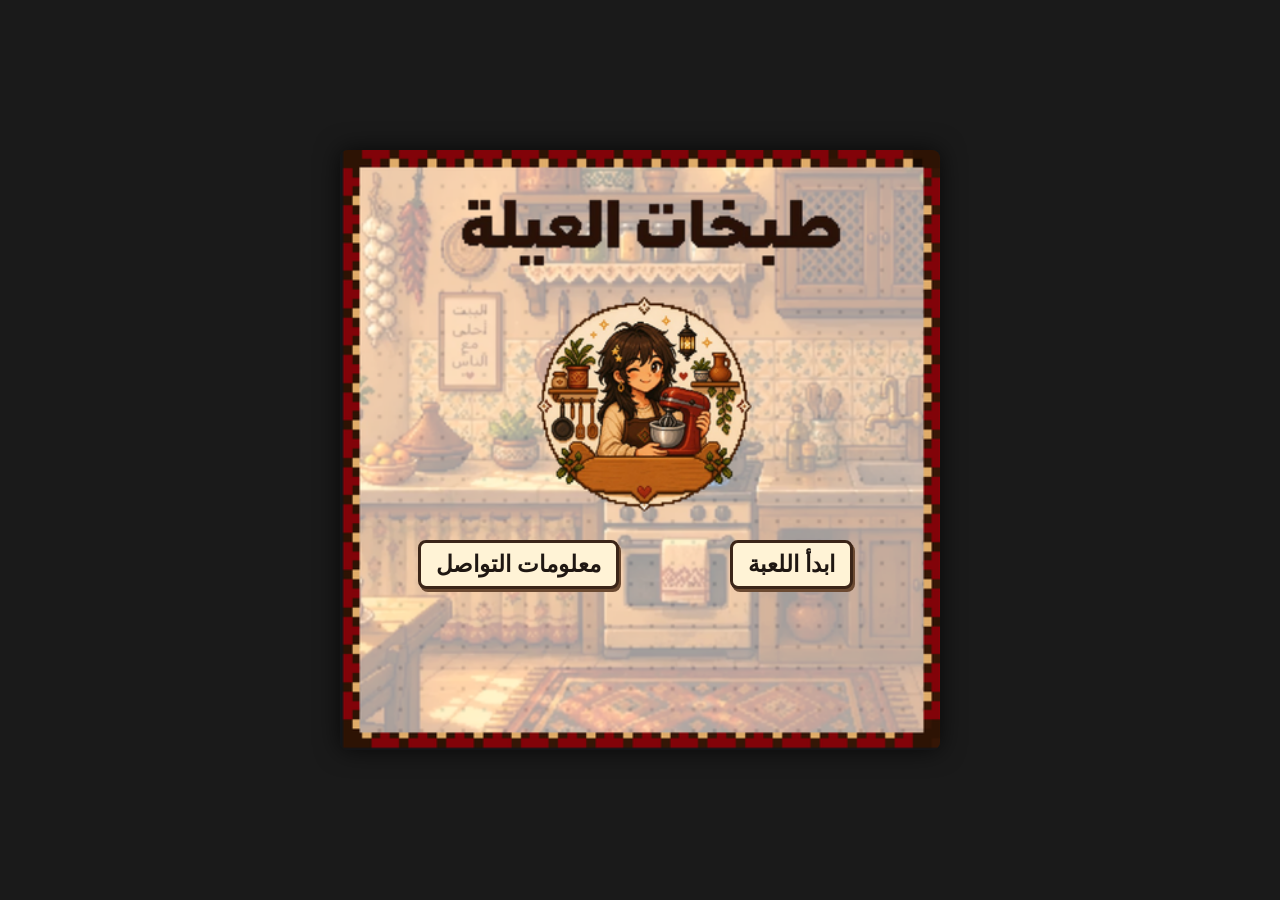
<file: Index.html>
<!DOCTYPE html>
<html lang="ar" dir="rtl">

<head>
    <meta charset="UTF-8">
    <title>Home Page</title>

    <style>
        * {
            margin: 0;
            padding: 0;
            box-sizing: border-box;
        }

        body {
            /* Dark background matching all other pages */




            background-color: #1a1a1a;
            display: flex;
            justify-content: center;
            align-items: center;
            min-height: 100vh;
            overflow: hidden;
        }

        .square {
            width: 600px;
            height: 600px;

            background-image: url("HPI.PNG");
            background-size: cover;
            background-position: center;
            background-repeat: no-repeat;

            position: relative;
            box-shadow: 0 0 25px rgba(0, 0, 0, 0.7); /* Matching depth shadow */
            border-radius: 8px;
        }

        .game-button {
            position: absolute;

            padding: 8px 15px;

            background-color: #fff3d6;
            border: 3px solid #3b2518;
            border-radius: 8px;

            color: #1f1712;
            text-decoration: none;

            font-family: Arial, sans-serif;
            font-size: 23px;
            font-weight: bold;

            box-shadow: 2px 3px 0px #6b4a32;
            transition: transform 0.1s ease, background-color 0.2s ease;
        }

        .recipe-button {
            left: 65%;
            top: 65%;
        }

        .contact-button {
            left: 13%;
            top: 65%;
        }

        .game-button:hover {
            background-color: #f5d9a6;
            transform: scale(1.03);
        }

        .game-button:active {
            transform: scale(0.98);
        }

    </style>

</head>

<body>
<audio id="background-music" loop>
    <source src="George Wassof.mp3" type="audio/mpeg">
</audio>

    <div class="square">

        <a href="Recipe Page.html" class="game-button recipe-button">
            ابدأ اللعبة
        </a>

        <a href="Comment Section.html" class="game-button contact-button">
            معلومات التواصل
        </a>

    </div>
<script>
    const music = document.getElementById("background-music");

    music.volume = 0.3;

    function startMusic() {
        music.play().catch(() => {});
        document.removeEventListener("click", startMusic);
        document.removeEventListener("keydown", startMusic);
        document.removeEventListener("touchstart", startMusic);
    }

    // Try to start automatically
    music.play().catch(() => {});

    // If the browser blocks autoplay,
    // start when the visitor interacts with the page
    document.addEventListener("click", startMusic);
    document.addEventListener("keydown", startMusic);
    document.addEventListener("touchstart", startMusic);
</script>
</body>

</html>
</file>
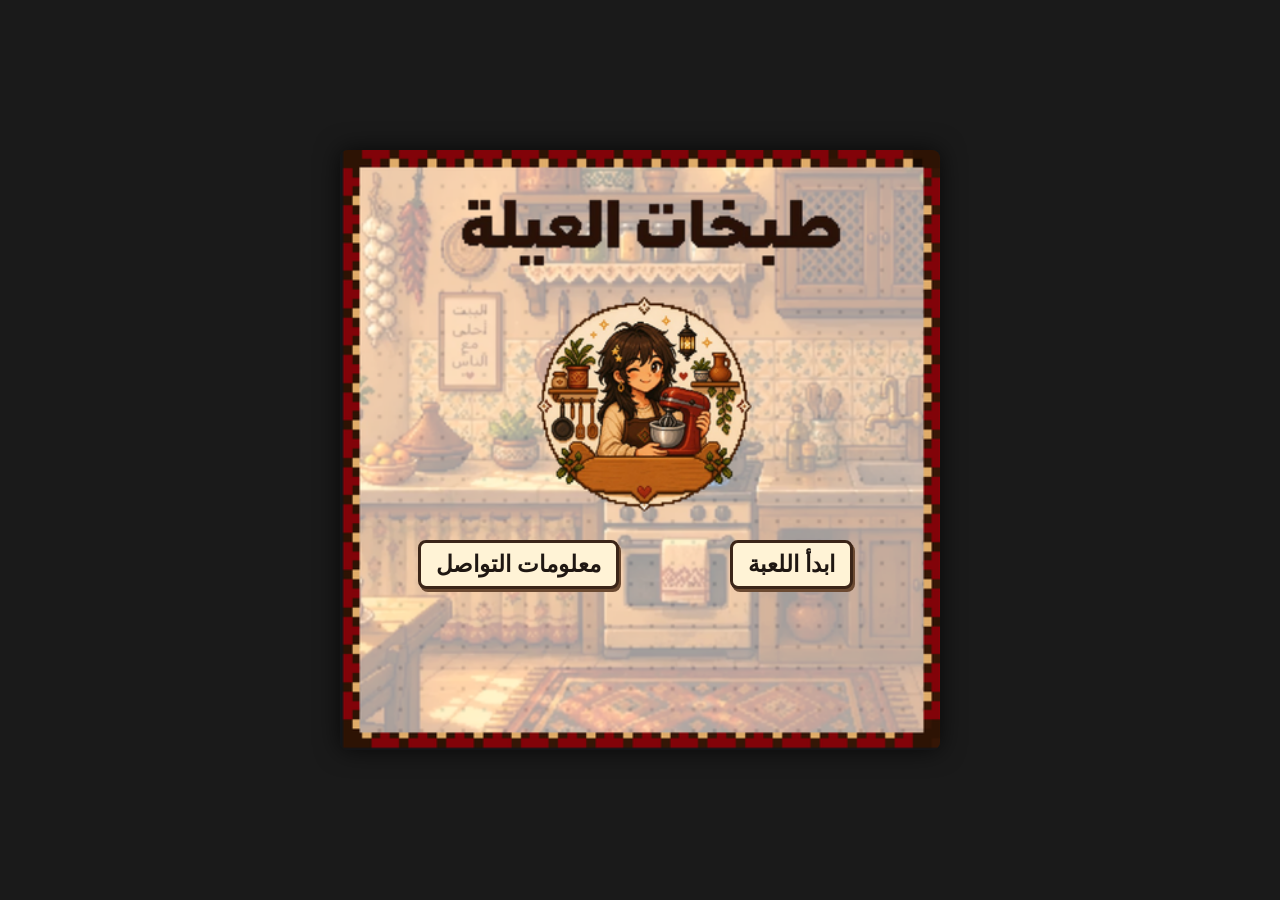
<file: index.html>
<!DOCTYPE html>
<html lang="ar" dir="rtl">

<head>
    <meta charset="UTF-8">
    <title>Home Page</title>

    <style>
        * {
            margin: 0;
            padding: 0;
            box-sizing: border-box;
        }

        body {
            /* Dark background matching all other pages */




            background-color: #1a1a1a;
            display: flex;
            justify-content: center;
            align-items: center;
            min-height: 100vh;
            overflow: hidden;
        }

        .square {
            width: 600px;
            height: 600px;

            background-image: url("HPI.PNG");
            background-size: cover;
            background-position: center;
            background-repeat: no-repeat;

            position: relative;
            box-shadow: 0 0 25px rgba(0, 0, 0, 0.7); /* Matching depth shadow */
            border-radius: 8px;
        }

        .game-button {
            position: absolute;

            padding: 8px 15px;

            background-color: #fff3d6;
            border: 3px solid #3b2518;
            border-radius: 8px;

            color: #1f1712;
            text-decoration: none;

            font-family: Arial, sans-serif;
            font-size: 23px;
            font-weight: bold;

            box-shadow: 2px 3px 0px #6b4a32;
            transition: transform 0.1s ease, background-color 0.2s ease;
        }

        .recipe-button {
            left: 65%;
            top: 65%;
        }

        .contact-button {
            left: 13%;
            top: 65%;
        }

        .game-button:hover {
            background-color: #f5d9a6;
            transform: scale(1.03);
        }

        .game-button:active {
            transform: scale(0.98);
        }

    </style>

</head>

<body>
<audio id="background-music" loop>
    <source src="George Wassof.mp3" type="audio/mpeg">
</audio>

    <div class="square">

        <a href="Recipe Page.html" class="game-button recipe-button">
            ابدأ اللعبة
        </a>

        <a href="Comment Section.html" class="game-button contact-button">
            معلومات التواصل
        </a>

    </div>
<script>
    const music = document.getElementById("background-music");

    music.volume = 0.3;

    function startMusic() {
        music.play().catch(() => {});
        document.removeEventListener("click", startMusic);
        document.removeEventListener("keydown", startMusic);
        document.removeEventListener("touchstart", startMusic);
    }

    // Try to start automatically
    music.play().catch(() => {});

    // If the browser blocks autoplay,
    // start when the visitor interacts with the page
    document.addEventListener("click", startMusic);
    document.addEventListener("keydown", startMusic);
    document.addEventListener("touchstart", startMusic);
</script>
</body>

</html>
</file>
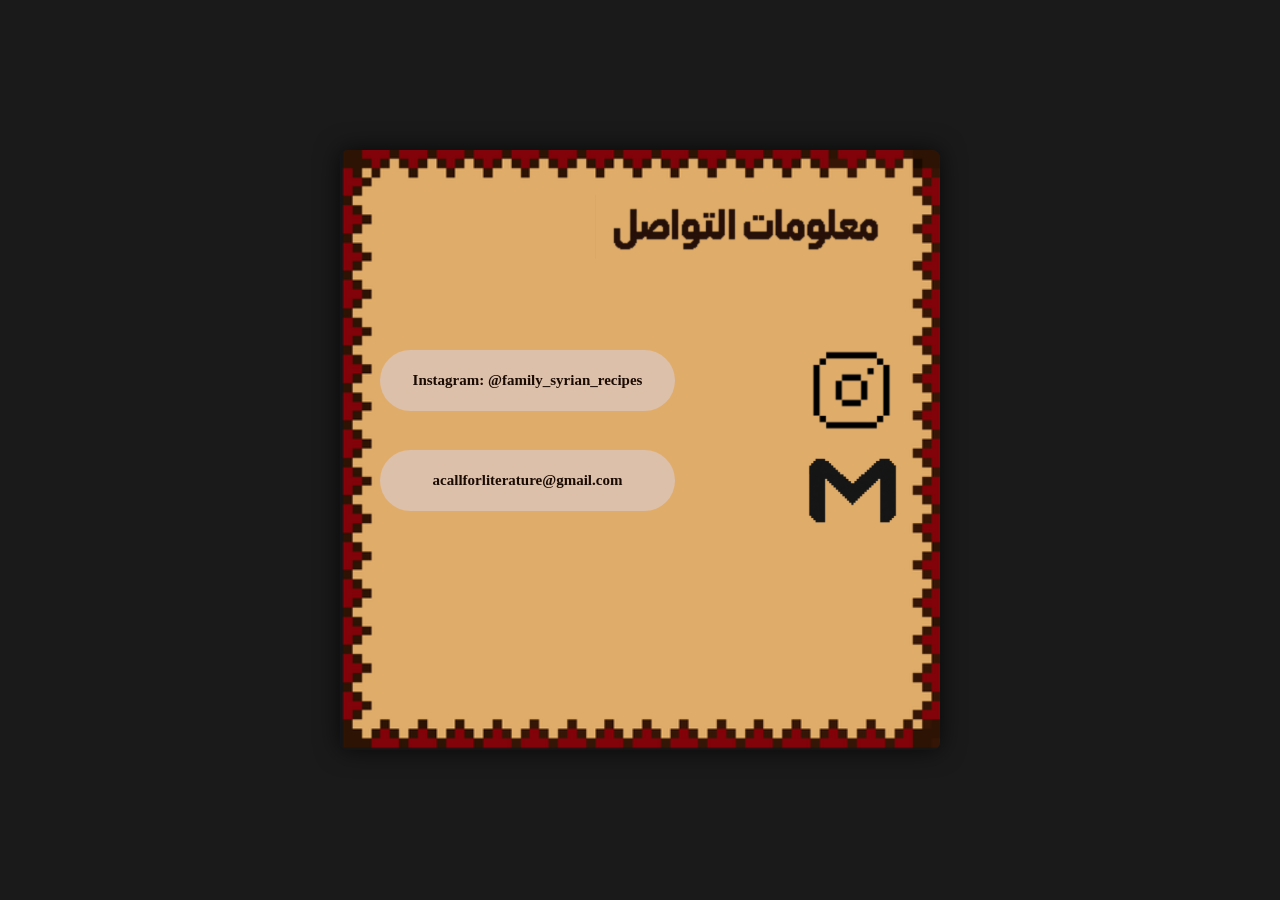
<file: Contact Page.html>
<!DOCTYPE html>
<html lang="ar" dir="rtl">
<head>
    <meta charset="UTF-8">
    <title>معلومات التواصل</title>

    <style>
        * {
            margin: 0;
            padding: 0;
            box-sizing: border-box;
        }

        body {
            /* Changed from plain white to matching dark game background */
            background-color: #1a1a1a;
            display: flex;
            justify-content: center;
            align-items: center;
            min-height: 100vh;
            overflow: hidden;
        } 

        .square {
            width: 600px;
            height: 600px;

            background-image: url("RPI.PNG");
            background-size: cover;
            background-position: center;
            background-repeat: no-repeat;

            position: relative;
            box-shadow: 0 0 25px rgba(0, 0, 0, 0.7); /* Adds shadow matching the main game frame */
            border-radius: 8px;
        }

        /* TITLE */
        .title {
            position: absolute;
            top: 45px;
            right: 45px;
            width: 300px;
            height: auto;
        }

        /* CONTACT BOXES */
        .contact-box {
            position: absolute;
            left: 40px;
            width: 295px;
            height: 61px;
            background-color: #ddc0a9;
            border-radius: 35px;
            display: flex;
            align-items: center;
            justify-content: center;
            font-size: 15px;
            color: #1b0b05;
            font-weight: bold;
            text-decoration: none;
            cursor: pointer;
        }

        .box1 { top: 200px; }
        
        .box3 { top: 300px; }

        /* ICONS */
        .icon {
            position: absolute;
            right: 38px;
            width: 100px;
            height: 100px;
            object-fit: contain;
        }

        .icon1 { top: 190px; }
        
        .icon3 { top: 290px; }
    </style>
</head>

<body>
<audio id="background-music" loop>
    <source src="George Wassof.mp3" type="audio/mpeg">
</audio>
<div class="square">
    <!-- TITLE -->
    <img src="contact info .png" class="title" alt="عنوان معلومات التواصل">

    
<!-- CONTACT BOXES -->
<a href="https://www.instagram.com/family_syrian_recipes/"
   class="contact-box box1"
   target="_blank"
   rel="noopener noreferrer">
    Instagram: @family_syrian_recipes
</a>

<a href="mailto:acallforliterature@gmail.com"
   class="contact-box box3">
    acallforliterature@gmail.com
</a>


    
<!-- ICONS -->
<a href="https://www.instagram.com/family_syrian_recipes/"
   target="_blank"
   rel="noopener noreferrer">
    <img src="instagram icon.png"
         class="icon icon1"
         alt="Instagram">
</a>

<a href="mailto:acallforliterature@gmail.com">
    <img src="gmail icon.png"
         class="icon icon3"
         alt="Gmail">
</a>

<script>
    const music = document.getElementById("background-music");

    music.volume = 0.3;

    function startMusic() {
        music.play().catch(() => {});
        document.removeEventListener("click", startMusic);
        document.removeEventListener("keydown", startMusic);
        document.removeEventListener("touchstart", startMusic);
    }

    // Try to start automatically
    music.play().catch(() => {});

    // If the browser blocks autoplay,
    // start when the visitor interacts with the page
    document.addEventListener("click", startMusic);
    document.addEventListener("keydown", startMusic);
    document.addEventListener("touchstart", startMusic);
</script>
</body>
</html>
</file>
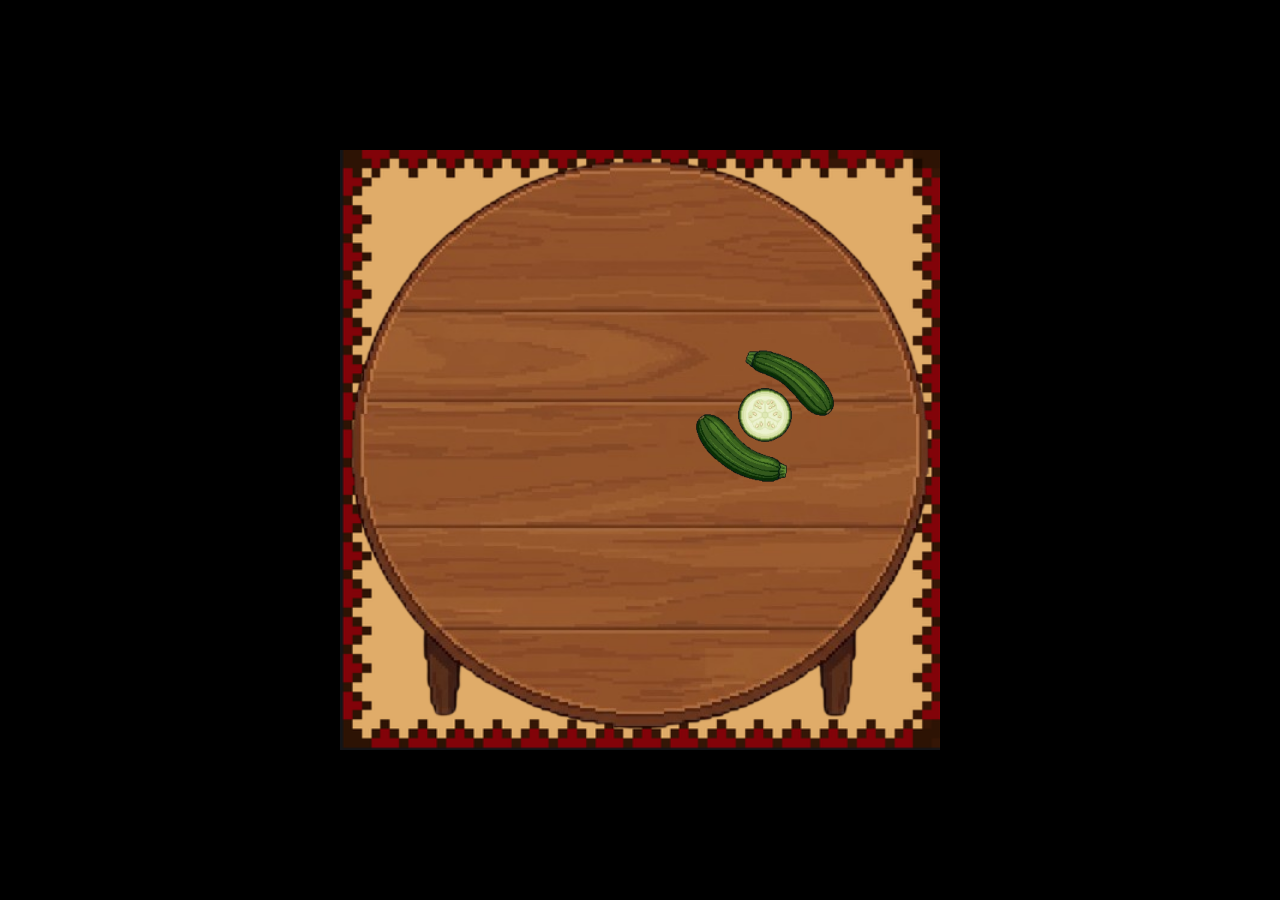
<file: Mehshi.html>
<!DOCTYPE html>
<html lang="ar" dir="rtl">

<head>

    <meta charset="UTF-8">

    <meta name="viewport" content="width=device-width, initial-scale=1.0">

    <title>Mahashi Game - محاشي</title>

    <link rel="stylesheet" href="style.css">

    <style>

        html,
        body {
            margin: 0;
            padding: 0;
            width: 100%;
            height: 100%;
        }

        body {
            display: flex;
            justify-content: center;
            align-items: center;
            min-height: 100vh;
            background: #000;
        }


        /* =========================
           MAIN GAME CONTAINER
        ========================= */

        #game-container {
            width: 600px;
            height: 600px;
            position: relative;
            overflow: hidden;
        }


        /* =========================
           BACKGROUND LAYER
        ========================= */

        #bg-image {
            position: absolute;

            width: 600px;
            height: 600px;

            left: 0;
            top: 0;

            object-fit: cover;

            z-index: 1;

            pointer-events: none;
        }


        /* =========================
           TABLE BACKGROUND LAYER
        ========================= */

        #table-bg {
            position: absolute;

            width: 600px;
            height: 600px;

            left: 0;
            top: 0;

            object-fit: cover;

            z-index: 2;

            pointer-events: none;
        }


        /* =========================
           GAME AREA
        ========================= */

        #play-area {
            position: absolute;

            width: 600px;
            height: 600px;

            left: 0;
            top: 0;

            z-index: 10;
        }


        /* =========================
           UI LAYER
        ========================= */

        #ui-layer {
            position: absolute;

            width: 600px;
            height: 600px;

            left: 0;
            top: 0;

            z-index: 100;

            pointer-events: none;
        }


        /* =========================
           UI BUTTONS
        ========================= */

        .ui-btn {
            pointer-events: auto;

            position: absolute;

            text-decoration: none;
        }


        .top-left-btn {
            left: 25px;
            top: 25px;
        }


        .bottom-right-btn {
            right: 25px;
            bottom: 25px;
        }


        /* =========================
           MAIN TITLE
        ========================= */

        .main-title {
    position: absolute;
    top: 15px;
    left: 83%;
    transform: translateX(-50%);
    margin: 0;
    z-index: 110;
    pointer-events: none;

    font-size: 58px;
    font-weight: bold;
    color: #3b1b08;

    text-shadow:
        2px 2px 0 #fff4d6,
        -2px -2px 0 #fff4d6;
}


        /* =========================
           RECIPE SCROLL
        ========================= */

        .scroll-container {
            position: absolute;

            left: 25px;
            bottom: 25px;

            width: 180px;
            max-height: 250px;

            overflow: hidden;

            pointer-events: auto;
        }


        .scroll-content {
            padding: 15px;
        }


        /* =========================
           HIDDEN UI
        ========================= */

        .hidden-ui {
            opacity: 0;

            pointer-events: none;

            transition: opacity 0.3s ease;
        }


        /* =========================
           VISIBLE UI
        ========================= */

        .visible-ui {
            opacity: 1;

            transition: opacity 0.3s ease;
        }


        /* =========================
           GAME OBJECTS
        ========================= */

        .game-object,
        .ingredient,
        .draggable {
            position: absolute;
        }


        /* =========================
           HIDDEN
        ========================= */

        .hidden {
            display: none;
        }

    </style>

</head>


<body>
<audio id="background-music" loop>
    <source src="George Wassof.mp3" type="audio/mpeg">
</audio>

    <!-- =========================
         MAIN GAME CONTAINER
    ========================= -->

    <div id="game-container">


        <!-- =========================
             BASE BACKGROUND
        ========================= -->

        <img
            id="bg-image"
            src="RPI.PNG"
            alt="Mahashi Game Setup"
        >


        <!-- =========================
             TABLE LAYER
        ========================= -->

        <img
            id="table-bg"
            src="table-bg.png"
            alt="Table"
        >


        <!-- =========================
             ACTUAL GAME AREA
        ========================= -->

        <div id="play-area">


            <!-- STEP 1 -->

            <img
                id="eggplant"
                class="game-object"
                src="eggplant.png"
                alt="Eggplant"
            >


            <img
                id="knife"
                class="game-object hidden"
                src="knife.png"
                alt="Knife"
            >


            <!-- STEP 2 -->

            <img
                id="bowl"
                class="game-object hidden"
                src="bowl.png"
                alt="Bowl"
            >


            <img
                id="rice"
                class="ingredient draggable hidden"
                src="rice.png"
                alt="Rice"
            >


            <img
                id="meat"
                class="ingredient draggable hidden"
                src="meat.png"
                alt="Meat"
            >


            <img
                id="mixed-filling"
                class="game-object hidden"
                src="mixed-filling.png"
                alt="Mixed filling"
            >


            <img
                id="spoon"
                class="game-object hidden"
                src="spoon.png"
                alt="Spoon"
            >


            <!-- STEP 3 -->

            <img
                id="stuffing-eggplant"
                class="game-object hidden"
                src="eggplant-open.png"
                alt="Open eggplant"
            >


            <img
                id="stuffing"
                class="draggable hidden"
                src="mixed-filling.png"
                alt="Filling"
            >


            <!-- STEP 4 -->

            <img
                id="pan"
                class="game-object hidden"
                src="pan.png"
                alt="Pan"
            >


            <div
                id="pan-drop-zone"
                class="hidden"
            ></div>


            <div id="stuffed-count"></div>


            <!-- STEP 5 -->

            <img
                id="stove"
                class="game-object hidden"
                src="stove.png"
                alt="Stove"
            >


            <button
                id="start-cooking"
                class="hidden"
            >
                ابدأ الطبخ
            </button>


            <!-- FINAL RESULT -->

            <img
                id="finished-mahshi"
                class="game-object hidden"
                src="finished-mahshi.png"
                alt="Finished Mahshi"
            >


            <!-- SUCCESS SCREEN -->

            <div
                id="success-screen"
                class="hidden"
            >

                <div class="success-glow">

                    <div class="sparkle">
                        ✦
                    </div>


                    <h1>
                        أحسنت!
                    </h1>


                    <h2>
                        لقد أتقنت هذه الوصفة ✨
                    </h2>


                    <div class="sparkles">
                        ✦　✧　✦　✧　✦
                    </div>

                </div>

            </div>


        </div>


        <!-- =========================
             UI OVERLAY
        ========================= -->

        <div id="ui-layer">


            <!-- CONTACT BUTTON -->

            <a
                href="Comment Section.html"
                class="ui-btn top-left-btn"
            >
                <span>
                    معلومات التواصل
                </span>
            </a>


            <!-- TITLE -->

            <h1 class="main-title">
                محاشي
            </h1>


            <!-- RECIPE SCROLL -->

            <div class="scroll-container">

                <div class="scroll-content">


                    <p>
                        ١. افتح داخل الباذنجان.
                    </p>

                    <p>
                        ٢. اخلط الأرز واللحم معًا.
                    </p>

                    <p>
                        ٣. احشو الباذنجان بخليط الأرز واللحم.
                    </p>

                    <p>
                        ٤. ضع الباذنجان المحشو في القدر بجانب حبات المحاشي الأخرى.
                    </p>

                    <p>
                        ٥. ضع القدر على النار واتركه يطهى على نار هادئة لمدة ٦٠ دقيقة.
                    </p>

                    <p>
                        ٦. والآن... المحاشي جاهزة!
                    </p>

                </div>

            </div>


            <!-- SELECT RECIPE -->

            <a
                href="Recipe Page.html"
                class="ui-btn bottom-right-btn"
            >
                <span>
                    اختر وصفة
                </span>
            </a>


        </div>


    </div>


    <script src="script.js"></script>
<script>
    const music = document.getElementById("background-music");

    music.volume = 0.3;

    function startMusic() {
        music.play().catch(() => {});
        document.removeEventListener("click", startMusic);
        document.removeEventListener("keydown", startMusic);
        document.removeEventListener("touchstart", startMusic);
    }

    // Try to start automatically
    music.play().catch(() => {});

    // If the browser blocks autoplay,
    // start when the visitor interacts with the page
    document.addEventListener("click", startMusic);
    document.addEventListener("keydown", startMusic);
    document.addEventListener("touchstart", startMusic);
</script>
</body>

</html>
</file>
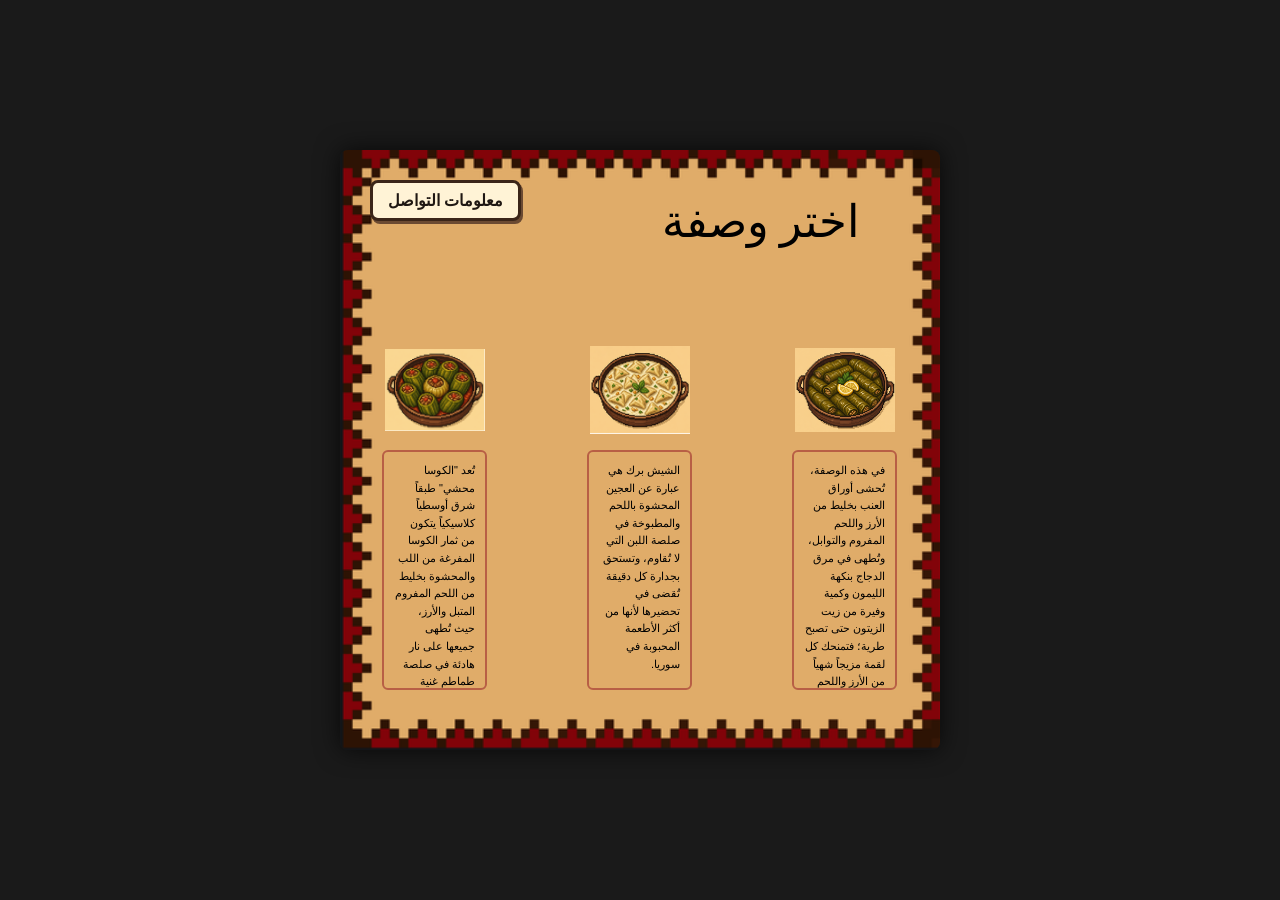
<file: Recipe Page.html>
<!DOCTYPE html>

<html lang="ar" dir="rtl">

<head>

    <meta charset="UTF-8">

    <title>Recipe Page</title>

    <style>

        * {
            margin: 0;
            padding: 0;
            box-sizing: border-box;
        }

        body {
            background-color: #1a1a1a;
            display: flex;
            justify-content: center;
            align-items: center;
            min-height: 100vh;
            overflow: hidden;
        }

        .square {
            width: 600px;
            height: 600px;
            background-image: url("RPI.png");
            background-size: cover;
            background-position: center;
            background-repeat: no-repeat;
            position: relative;
            box-shadow: 0 0 25px rgba(0, 0, 0, 0.7);
            border-radius: 8px;
        }

        /* TITLE */

        .title {
            position: absolute;
            top: 45px;
            right: 80px;
            font-size: 45px;
            font-weight: normal;
        }

        /* CONTACT BUTTON */

        .contact-button {
            position: absolute;
            top: 30px;
            left: 30px;
            padding: 8px 15px;
            background-color: #fff3d6;
            border: 3px solid #3b2518;
            border-radius: 8px;
            color: #1f1712;
            text-decoration: none;
            font-family: Arial, sans-serif;
            font-size: 16px;
            font-weight: bold;
            box-shadow: 2px 3px 0px #6b4a32;
            transition: transform 0.1s ease;
        }

        .contact-button:hover {
            transform: scale(1.03);
        }

        /* FOOD IMAGES */

        .food {
            position: absolute;
            width: 100px;
            height: 100px;
            object-fit: contain;
            transition: transform 0.2s ease;
        }

        .food:hover {
            transform: scale(1.08);
        }

        .mehshi {
            left: 45px;
            top: 190px;
        }

        .sheshbarak {
            left: 250px;
            top: 190px;
        }

        .warakenab {
            left: 455px;
            top: 190px;
        }

        /* RECIPE BOXES */

        .recipe-box {
            position: absolute;
            width: 105px;
            height: 240px;
            border: 2px solid #b85f45;
            border-radius: 6px;

            /* TEXT SETTINGS */
            padding: 10px;
            direction: rtl;
            text-align: right;
            font-family: Arial, sans-serif;
            font-size: 11px;
            line-height: 1.6;

            /* Keeps long explanations inside the box */
            overflow-y: auto;

            /* Makes the scrollbar less distracting */
            scrollbar-width: thin;
        }

        .box1 {
            left: 42px;
            top: 300px;
        }

        .box2 {
            left: 247px;
            top: 300px;
        }

        .box3 {
            left: 452px;
            top: 300px;
        }

    </style>

</head>

<body>
<audio id="background-music" loop>
    <source src="George Wassof.mp3" type="audio/mpeg">
</audio>
    <div class="square">

        <h1 class="title">اختر وصفة</h1>

        <!-- CONTACT -->

        <a href="Comment Section.html" class="contact-button">
            معلومات التواصل
        </a>


        <!-- FOOD IMAGES -->

        <a href="Mehshi.html">
            <img src="Mehshi.png" class="food mehshi" alt="محشي">
        </a>

        <a href="Shesh Barak.html">
            <img src="Shesh Barak.png" class="food sheshbarak" alt="شيش برك">
        </a>

        <a href="Warak Enab.html">
            <img src="Warak Enab.png" class="food warakenab" alt="ورق عنب">
        </a>


        <!-- RECIPE BOXES -->

        <!-- ========================= -->
        <!--       MEHSHI EXPLANATION  -->
        <!-- ========================= -->

        <div class="recipe-box box1">

            <!-- WRITE YOUR MEHSHI EXPLANATION HERE -->

            <p>
               تُعد "الكوسا محشي" طبقاً شرق أوسطياً كلاسيكياً يتكون من ثمار الكوسا المفرغة من اللب والمحشوة بخليط من اللحم المفروم المتبل والأرز، حيث تُطهى جميعها على نار هادئة في صلصة طماطم غنية بالنكهة والثوم. 
            </p>

        </div>


        <!-- ========================= -->
        <!--    SHESH BARAK EXPLANATION -->
        <!-- ========================= -->

        <div class="recipe-box box2">

            <!-- WRITE YOUR SHESH BARAK EXPLANATION HERE -->

            <p>
               الشيش برك هي  عبارة عن العجين المحشوة باللحم والمطبوخة في صلصة اللبن التي لا تُقاوم، وتستحق بجدارة كل دقيقة تُقضى في تحضيرها لأنها من أكثر الأطعمة المحبوبة في سوريا. 
            </p>

        </div>


        <!-- ========================= -->
        <!--   WARAK ENAB EXPLANATION  -->
        <!-- ========================= -->

        <div class="recipe-box box3">

            <!-- WRITE YOUR WARAK ENAB EXPLANATION HERE -->

            <p>
                في هذه الوصفة، تُحشى أوراق العنب بخليط من الأرز واللحم المفروم والتوابل، وتُطهى في مرق الدجاج بنكهة الليمون وكمية وفيرة من زيت الزيتون حتى تصبح طرية؛ فتمنحك كل لقمة مزيجاً شهياً من الأرز واللحم الطريين بنكهة الليمون، مع أوراق عنب التي تكاد تذوب في الفم.
            </p>

        </div>

    </div>
<script>
    const music = document.getElementById("background-music");

    music.volume = 0.3;

    function startMusic() {
        music.play().catch(() => {});
        document.removeEventListener("click", startMusic);
        document.removeEventListener("keydown", startMusic);
        document.removeEventListener("touchstart", startMusic);
    }

    // Try to start automatically
    music.play().catch(() => {});

    // If the browser blocks autoplay,
    // start when the visitor interacts with the page
    document.addEventListener("click", startMusic);
    document.addEventListener("keydown", startMusic);
    document.addEventListener("touchstart", startMusic);
</script>
</body>

</html>
</file>
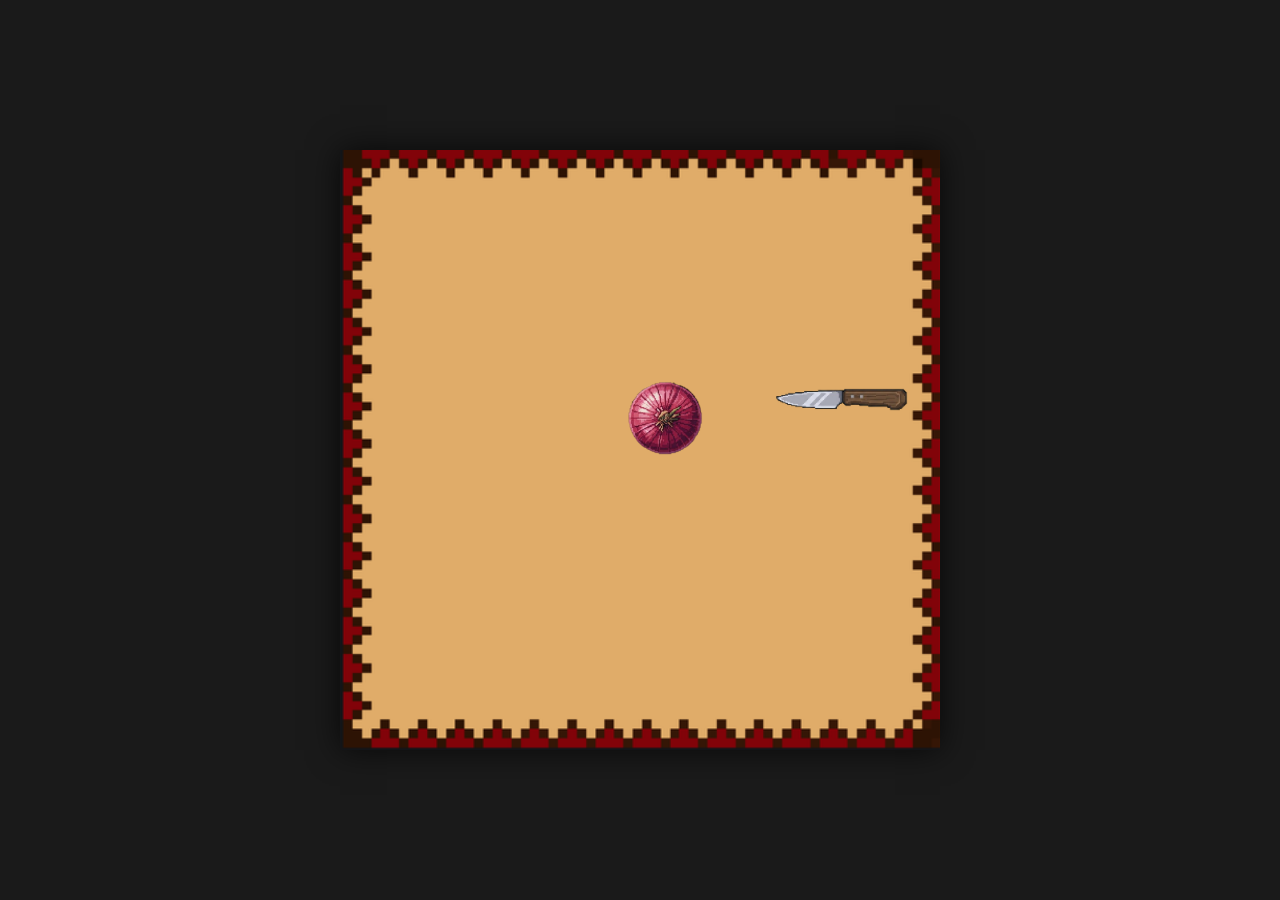
<file: Shesh Barak.html>
<!DOCTYPE html>
<html lang="ar" dir="rtl">
<head>
  <meta charset="UTF-8">
  <meta name="viewport" content="width=device-width, initial-scale=1.0">
  <title>Shesh Barak game- شيش برك</title>
  <link rel="stylesheet" href="shesh barak style.css">
 <style>
    body {
        margin: 0;
        display: flex;
        justify-content: center;
        align-items: center;
        min-height: 100vh;
    }

    #game-container {
        width: 600px;
        height: 600px;
        position: relative;
        overflow: hidden;
    }

    #bg-image {
        width: 100%;
        height: 100%;
        object-fit: cover;
        object-position: center;
        display: block;
    }
    .main-title {
    position: absolute;
    top: 15px;
    left: 82%;
    transform: translateX(-50%);
    margin: 0;
    z-index: 110;
    pointer-events: none;

    font-size: 50px;
    font-weight: bold;
    color: #3b1b08;
    white-space: nowrap;

    text-shadow:
        2px 2px 0 #fff4d6,
        -2px -2px 0 #fff4d6;
}
</style>
</head>
<body>
<audio id="background-music" loop>
    <source src="George Wassof.mp3" type="audio/mpeg">
</audio>
  <!-- Main Game Container -->
  <div id="game-container">
    
    <!-- Background image reference (Replace 'bg.jpg' with your actual image path) -->
    <img id="bg-image" src="RPI.png" alt="Shesh Barak Game Setup">

    <!-- FADABLE UI OVERLAYS -->
    <div id="ui-layer" class="fade-ui hidden-ui">
      
      <!-- Top Left Button: Contact Info -->
      <a href="Comment Section.html" class="ui-btn top-left-btn">
        <!-- You can use button image or styled text -->
        <span>معلومات التواصل</span>
      </a>

      <!-- Title Header: محاشي -->
      <h1 class="main-title">شيش برك</h1>

      <!-- Scroll Element (Bottom Left) -->
      <div class="scroll-container">
        <div class="scroll-content">
          <p>قطّع البصل<br>
<br>اطهَ البصل واللحم مع الزيت
قسّم العجينة الكبيرة إلى كرات صغيرة<br>
<br>افرد كل كرة لتصبح على شكل دائرة
<br>ضع حشوة اللحم والبصل المطهوة في الداخل
<br>أغلق دائرة العجين
<br>ضع القطع الجاهزة واللبن في وعاء الطهي
<br>انتظر حوالي 30 دقيقة
تصبح وجبة الشيش برك جاهزة
</p>
        </div>
      </div>

      <!-- Bottom Right Button: Select Recipe -->
      <a href="Recipe Page.html" class="ui-btn bottom-right-btn">
        <!-- You can use button image or styled text -->
        <span>اختر وصفة</span>
      </a>

    </div>

    <!-- Active Game Canvas / Play Area -->
    <div id="play-area">
      <img id="onion" class="ingredient" src="onion.png" alt="Onion">
      <img id="knife" class="game-object" src="knife.png" alt="Knife">
      <img id="meat" class="ingredient" src="meat.png" alt="Meat">
      <img id="oil" class="ingredient" src="oil.png" alt="Oil">
      <img id="pan" class="game-object" src="pan.png" alt="Pan">
      <img id="pan-with-stuffing" class="game-object" src="pan with stuffing.png" alt="Pan with stuffing">
      <img id="stuffing" class="ingredient"
     src="stuffing.png"
     alt="Stuffing">

<img id="dough1" class="ingredient"
     src="dough 1.png"
     alt="Dough 1">

<img id="dough2" class="ingredient"
     src="dough 2.png"
     alt="Dough 2">

<img id="dough3" class="ingredient"
     src="dough 3.png"
     alt="Dough 3">
  <img id="yogurt" class="ingredient"
     src="yogurt.png"
     alt="Yogurt">

<img id="cooking-pan" class="game-object"
     src="cooking pan.png"
     alt="Cooking Pan">
<img id="finished-sheshbarak"
     class="game-object"
     src="finished shesh barak.png"
     alt="Finished Shesh Barak">
    </div>
  
 <!-- SUCCESS SCREEN -->

            <div
                id="success-screen"
                class="hidden"
            >

                <div class="success-glow">

                    <div class="sparkle">
                        ✦
                    </div>


                    <h1>
                        أحسنت!
                    </h1>


                    <h2>
                        لقد أتقنت هذه الوصفة ✨
                    </h2>


                    <div class="sparkles">
                        ✦　✧　✦　✧　✦
                    </div>

                </div>

            </div>
  </div>

  <script src="shesh barak script.js"></script>
  <script>
    const music = document.getElementById("background-music");

    music.volume = 0.3;

    function startMusic() {
        music.play().catch(() => {});
        document.removeEventListener("click", startMusic);
        document.removeEventListener("keydown", startMusic);
        document.removeEventListener("touchstart", startMusic);
    }

    // Try to start automatically
    music.play().catch(() => {});

    // If the browser blocks autoplay,
    // start when the visitor interacts with the page
    document.addEventListener("click", startMusic);
    document.addEventListener("keydown", startMusic);
    document.addEventListener("touchstart", startMusic);
</script>
</body>
</html>
</file>
<file: style.css>
/* =========================
   RESET
========================= */

* {
    margin: 0;
    padding: 0;
    box-sizing: border-box;
    user-select: none;
}

body {
    background-color: #1a1a1a;

    display: flex;
    justify-content: center;
    align-items: center;

    min-height: 100vh;

    overflow: hidden;

    font-family: Arial, sans-serif;
}


/* =========================
   GAME FRAME
========================= */

#game-container {
    position: relative;

    width: 600px;
    height: 600px;

    overflow: hidden;

    box-shadow: 0 0 30px rgba(0,0,0,0.7);
}


/* =========================
   TABLE
========================= */

#table-bg {
    position: absolute;

    width: 100%;
    height: 100%;

    object-fit: cover;

    left: 0;
    top: 0;

    pointer-events: none;
}


/* =========================
   GAME AREA
========================= */

#play-area {
    position: absolute;

    left: 0;
    top: 0;

    width: 600px;
    height: 600px;
}


/* =========================
   GENERAL GAME OBJECTS
========================= */

.game-object,
.ingredient {
    position: absolute;

    cursor: grab;

    object-fit: contain;

    z-index: 5;

    transition: transform 0.2s ease;
}

.game-object:active,
.ingredient:active {
    cursor: grabbing;
}


/* =========================
   HIDDEN
========================= */

.hidden {
    display: none !important;
}


/* =========================
   RECIPE SCROLL
========================= */


#recipe-scroll h2 {
    font-size: 19px;

    color: #3d1d0b;

    text-align: center;

    margin-bottom: 15px;
}

#recipe-scroll p {
    font-size: 14px;

    line-height: 1.7;

    color: #4b2a13;

    margin-bottom: 12px;

    font-weight: bold;
}


/* =========================
   STEP 1 - EGGPLANT
========================= */

#eggplant {
    width: 150px;

    left: 350px;
    top: 190px;
}

#knife {
    width: 100px;

    left: 430px;
    top: 320px;
}


/* =========================
   STEP 2 - BOWL
========================= */

#bowl {
    width: 210px;

    left: 300px;
    top: 180px;
}

#rice {
    width: 90px;

    left: 330px;
    top: 400px;
}

#meat {
    width: 90px;

    left: 450px;
    top: 400px;
}

#mixed-filling {
    width: 100px;

    left: 355px;
    top: 235px;
}

#spoon {
    width: 80px;

    left: 300px;
    top: 200px;
}


/* =========================
   STEP 3 - STUFFING
========================= */

#stuffing-eggplant {
    width: 180px;

    left: 330px;
    top: 190px;
}

#stuffing {
    width: 100px;
    left: 400px;
    top: 300px;
    position: absolute;
    z-index: 20;
}

/* =========================
   STEP 4 - PAN
========================= */

#pan {
    width: 380px;

    left: 180px;
    top: 120px;

    z-index: 5;
}

#pan-drop-zone {
    position: absolute;

    left: 220px;
    top: 160px;

    width: 300px;
    height: 300px;

    border-radius: 50%;

    z-index: 10;
}

#stuffed-count {
    position: absolute;

    right: 25px;
    top: 25px;

    z-index: 60;

    font-size: 20px;

    font-weight: bold;

    color: #4b210c;
}


/* =========================
   STEP 5 - STOVE
========================= */

#stove {
    width: 450px;

    left: 100px;
    top: 100px;

    z-index: 5;
}


#start-cooking {
    position: absolute;

    top: 400px;
    left: 220px;

    z-index: 30;

    padding: 10px 18px;

    border: 3px solid #3b1b08;

    border-radius: 8px;

    background: #f0d6a2;

    color: #3b1b08;

    font-size: 16px;

    font-weight: bold;

    cursor: pointer;
}


/* =========================
   FINAL FOOD
========================= */

#finished-mahshi {
    width: 420px;

    left: 90px;
    top: 90px;

    z-index: 10;
}


/* =========================
   SUCCESS SCREEN
========================= */

#success-screen {
    position: absolute;

    inset: 0;

    z-index: 100;

    display: flex;

    justify-content: center;
    align-items: center;

    background: rgba(20, 10, 5, 0.25);
}

.success-glow {
    text-align: center;

    padding: 40px 50px;

    background: rgba(255, 246, 211, 0.95);

    border: 5px solid #d6a84c;

    border-radius: 20px;

    box-shadow:
        0 0 20px #fff4a8,
        0 0 45px #ffd95c,
        0 0 80px rgba(255,215,80,0.7);

    animation: shine 1.2s infinite alternate;
}

.success-glow h1 {
    font-size: 52px;

    color: #8b4d16;

    margin-bottom: 10px;
}

.success-glow h2 {
    font-size: 25px;

    color: #4b2a13;
}

.sparkle {
    font-size: 40px;

    color: #d9a928;
}

.sparkles {
    margin-top: 20px;

    font-size: 25px;

    color: #d9a928;
}

@keyframes shine {

    from {
        transform: scale(1);
        box-shadow:
            0 0 20px #fff4a8,
            0 0 40px #ffd95c;
    }

    to {
        transform: scale(1.03);
        box-shadow:
            0 0 30px #fff4a8,
            0 0 70px #ffd95c,
            0 0 100px rgba(255,215,80,0.7);
    }

}

.ui-btn,
.scroll-container {
    pointer-events: auto;
}
.scroll-container {
    position: absolute;
    left: 20px;
    bottom: 20px;
    width: 175px;
    height: 330px;
    z-index: 105;
    padding: 25px 18px;
    background: #ead7ae;
    border: 5px solid #8b5a2b;
    border-radius: 12px;
    box-shadow:
        4px 5px 0 rgba(0,0,0,0.35),
        inset 0 0 15px rgba(80,40,10,0.2);
    overflow-y: auto;
    direction: rtl;
    pointer-events: auto;
}
.ui-btn {
    position: absolute;
    display: block;
    cursor: pointer;
    text-decoration: none;
    pointer-events: auto;
}
.top-left-btn {
    left: 20px;
    top: 20px;
    width: 130px;
    height: 45px;
    background: #fff4d6;
    border: 3px solid #3b1b08;
    border-radius: 10px;
    box-shadow: 3px 3px 0 rgba(0, 0, 0, 0.35);
    display: flex;
    justify-content: center;
    align-items: center;
}

.bottom-right-btn {
    right: 20px;
    bottom: 20px;
    width: 130px;
    height: 45px;
    background: #fff4d6;
    border: 3px solid #3b1b08;
    border-radius: 10px;
    box-shadow: 3px 3px 0 rgba(0, 0, 0, 0.35);
    display: flex;
    justify-content: center;
    align-items: center;
}
.ui-btn span {
    display: block;
}
#ui-layer {
    position: absolute;
    width: 600px;
    height: 600px;
    left: 0;
    top: 0;
    z-index: 100;
    opacity: 0;
    visibility: hidden;
    pointer-events: none;
    transition: opacity 0.3s ease, visibility 0.3s ease;
}

#ui-layer.visible-ui {
    opacity: 1;
    visibility: visible;
    pointer-events: auto;
}
.ui-btn {
    color: #000000;
}

.ui-btn span {
    color: #000000;
}
</file>
<file: shesh barak style.css>
/* =========================
   SHESH BARAK - STEP 2
   ONION + MEAT + OIL
========================= */

#meat {
    width: 100px;
    left: 180px;
    top: 80px;
}

#oil {
    width: 200px;
    left: 250px;
    top: 80px;
}

#pan {
    width: 450px;
    left: 100px;
    top: 150px;
}
#knife {
    width: 200px;
    left: 400px;
    top: 150px;
}
#onion{
    width: 250px;
    left: 200px;
    top: 200px;
}
/* =========================
   SUCCESS SCREEN
========================= */

#success-screen {
    position: absolute;

    inset: 0;

    z-index: 100;

    display: flex;

    justify-content: center;
    align-items: center;

    background: rgba(20, 10, 5, 0.25);
}

.success-glow {
    text-align: center;

    padding: 40px 50px;

    background: rgba(255, 246, 211, 0.95);

    border: 5px solid #d6a84c;

    border-radius: 20px;

    box-shadow:
        0 0 20px #fff4a8,
        0 0 45px #ffd95c,
        0 0 80px rgba(255,215,80,0.7);

    animation: shine 1.2s infinite alternate;
}

.success-glow h1 {
    font-size: 52px;

    color: #8b4d16;

    margin-bottom: 10px;
}

.success-glow h2 {
    font-size: 25px;

    color: #4b2a13;
}

.sparkle {
    font-size: 40px;

    color: #d9a928;
}

.sparkles {
    margin-top: 20px;

    font-size: 25px;

    color: #d9a928;
}

@keyframes shine {

    from {
        transform: scale(1);
        box-shadow:
            0 0 20px #fff4a8,
            0 0 40px #ffd95c;
    }

    to {
        transform: scale(1.03);
        box-shadow:
            0 0 30px #fff4a8,
            0 0 70px #ffd95c,
            0 0 100px rgba(255,215,80,0.7);
    }

}

.ui-btn,
.scroll-container {
    pointer-events: auto;
}
.scroll-container {
    position: absolute;
    left: 20px;
    bottom: 20px;
    width: 175px;
    height: 330px;
    z-index: 105;
    padding: 25px 18px;
    background: #ead7ae;
    border: 5px solid #8b5a2b;
    border-radius: 12px;
    box-shadow:
        4px 5px 0 rgba(0,0,0,0.35),
        inset 0 0 15px rgba(80,40,10,0.2);
    overflow-y: auto;
    direction: rtl;
    pointer-events: auto;
}
.ui-btn {
    position: absolute;
    display: block;
    cursor: pointer;
    text-decoration: none;
    pointer-events: auto;
}
.top-left-btn {
    left: 20px;
    top: 20px;
    width: 130px;
    height: 45px;
    background: #fff4d6;
    border: 3px solid #3b1b08;
    border-radius: 10px;
    box-shadow: 3px 3px 0 rgba(0, 0, 0, 0.35);
    display: flex;
    justify-content: center;
    align-items: center;
}

.bottom-right-btn {
    right: 20px;
    bottom: 20px;
    width: 130px;
    height: 45px;
    background: #fff4d6;
    border: 3px solid #3b1b08;
    border-radius: 10px;
    box-shadow: 3px 3px 0 rgba(0, 0, 0, 0.35);
    display: flex;
    justify-content: center;
    align-items: center;
}
.ui-btn span {
    display: block;
}
#ui-layer {
    position: absolute;
    width: 600px;
    height: 600px;
    left: 0;
    top: 0;
    z-index: 100;
    opacity: 0;
    visibility: hidden;
    pointer-events: none;
    transition: opacity 0.3s ease, visibility 0.3s ease;
}

#ui-layer.visible-ui {
    opacity: 1;
    visibility: visible;
    pointer-events: auto;
}
.ui-btn {
    color: #000000;
}

.ui-btn span {
    color: #000000;
}
/* =========================
   RECIPE SCROLL
========================= */


#recipe-scroll h2 {
    font-size: 19px;

    color: #3d1d0b;

    text-align: center;

    margin-bottom: 15px;
}

#recipe-scroll p {
    font-size: 14px;

    line-height: 1.7;

    color: #4b2a13;

    margin-bottom: 12px;

    font-weight: bold;
}
* {
    margin: 0;
    padding: 0;
    box-sizing: border-box;
    user-select: none;
}

body {
    background-color: #1a1a1a;

    display: flex;
    justify-content: center;
    align-items: center;

    min-height: 100vh;

    overflow: hidden;

    font-family: Arial, sans-serif;
}


/* =========================
   GAME FRAME
========================= */

#game-container {
    position: relative;

    width: 600px;
    height: 600px;

    overflow: hidden;

    box-shadow: 0 0 30px rgba(0,0,0,0.7);
}


/* =========================
   TABLE
========================= */

#table-bg {
    position: absolute;

    width: 100%;
    height: 100%;

    object-fit: cover;

    left: 0;
    top: 0;

    pointer-events: none;
}


/* =========================
   GAME AREA
========================= */

#play-area {
    position: absolute;

    left: 0;
    top: 0;

    width: 600px;
    height: 600px;
}


/* =========================
   GENERAL GAME OBJECTS
========================= */

.game-object,
.ingredient {
    position: absolute;

    cursor: grab;

    object-fit: contain;

    z-index: 5;

    transition: transform 0.2s ease;
}

.game-object:active,
.ingredient:active {
    cursor: grabbing;
}


/* =========================
   HIDDEN
========================= */

.hidden {
    display: none !important;
}
/* Hide Step 2 objects until Step 2 begins */

#meat,
#oil,
#pan {
    display: none;
}
#pan-with-stuffing {
    display: none;
    width: 180px;
    left: 250px;
    top: 130px;
}
/* =========================
   STEP 3 - DOUGH + STUFFING
========================= */

#stuffing {
    width: 100px;
    left: 100px;
    top: 150px;
}

#dough1 {
    width: 100px;
    left: 300px;
    top: 150px;
}

#dough2 {
    width: 100px;
    left: 300px;
    top: 280px;
}

#dough3 {
    width: 100px;
    left: 300px;
    top: 410px;
}
/* Hide Step 3 objects until Step 3 begins */

#stuffing,
#dough1,
#dough2,
#dough3 {
    display: none;
}
/* =========================
   STEP 4 - SHESH BARAK + YOGURT
========================= */

#yogurt {
    display: none;
    width: 300px;
    left: 70px;
    top: 150px;
}

#cooking-pan {
    display: none;
    width: 450px;
    left: 100px;
    top: 150px;
}
#finished-sheshbarak {
    display: none;
    width: 450px;
    left: 100px;
    top: 130px;
    cursor: pointer;
}
/* =========================
   SUCCESS SCREEN
========================= */

#success-screen {
    position: absolute;

    inset: 0;

    z-index: 100;

    display: flex;

    justify-content: center;
    align-items: center;

    background: rgba(20, 10, 5, 0.25);
}

.success-glow {
    text-align: center;

    padding: 40px 50px;

    background: rgba(255, 246, 211, 0.95);

    border: 5px solid #d6a84c;

    border-radius: 20px;

    box-shadow:
        0 0 20px #fff4a8,
        0 0 45px #ffd95c,
        0 0 80px rgba(255,215,80,0.7);

    animation: shine 1.2s infinite alternate;
}

.success-glow h1 {
    font-size: 52px;

    color: #8b4d16;

    margin-bottom: 10px;
}

.success-glow h2 {
    font-size: 25px;

    color: #4b2a13;
}

.sparkle {
    font-size: 40px;

    color: #d9a928;
}

.sparkles {
    margin-top: 20px;

    font-size: 25px;

    color: #d9a928;
}

@keyframes shine {

    from {
        transform: scale(1);
        box-shadow:
            0 0 20px #fff4a8,
            0 0 40px #ffd95c;
    }

    to {
        transform: scale(1.03);
        box-shadow:
            0 0 30px #fff4a8,
            0 0 70px #ffd95c,
            0 0 100px rgba(255,215,80,0.7);
    }

}
</file>
